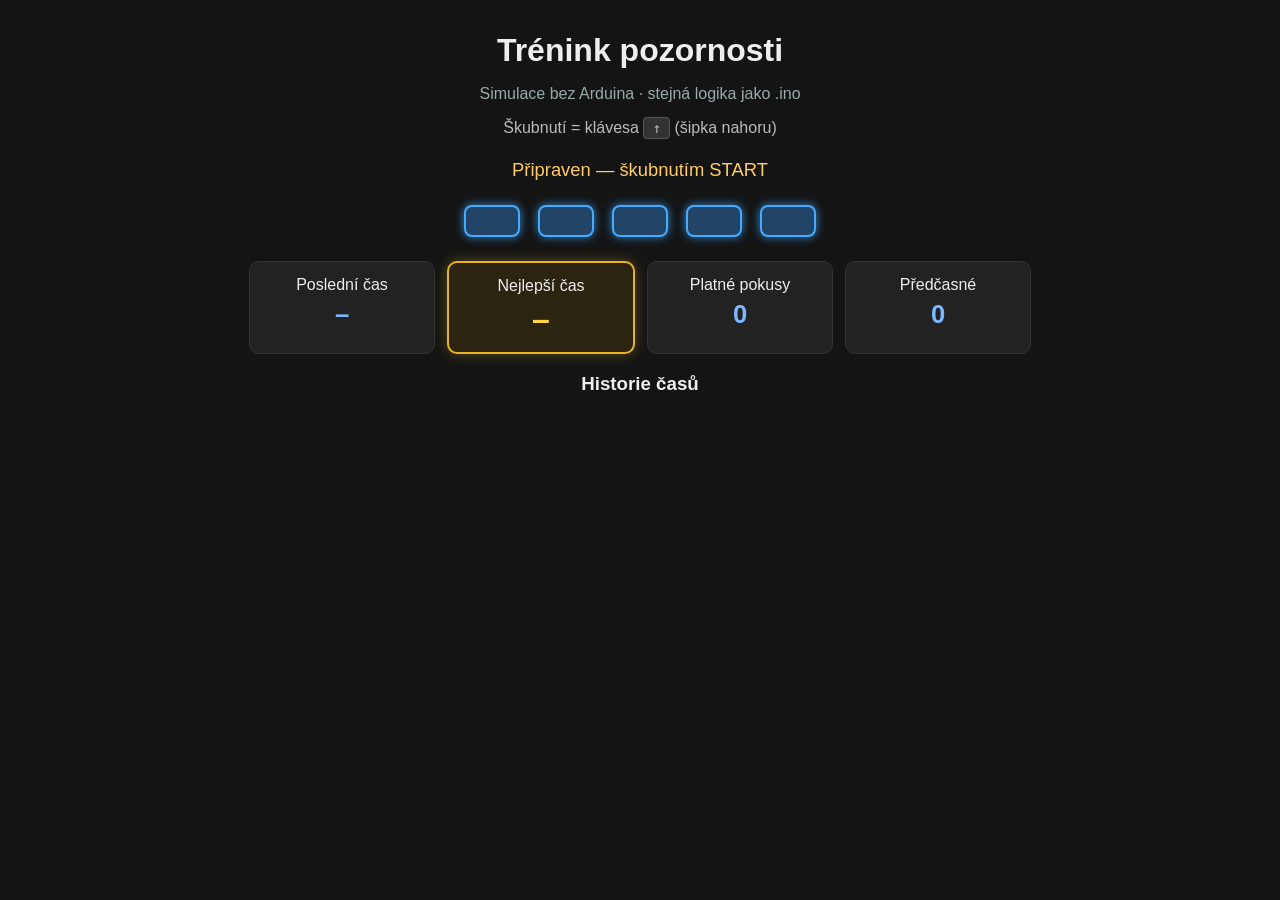
<file: drapal/NeoRehbezWifiPasler/sim/index.html>
<!DOCTYPE html>
<html lang="cs">
<head>
  <meta charset="UTF-8">
  <meta name="viewport" content="width=device-width, initial-scale=1">
  <title>Reakční test – simulace</title>
  <link rel="stylesheet" href="style.css">
</head>
<body>
  <h1>Trénink pozornosti</h1>
  <p class="sub">Simulace bez Arduina &middot; stejná logika jako .ino</p>
  <p class="hint">Škubnutí = klávesa <kbd>&uarr;</kbd> (šipka nahoru)</p>

  <div id="status">Připraven — škubnutím START</div>
  <div class="lights" id="lights"></div>

  <div class="row">
    <div class="card">Poslední čas<b id="last">–</b></div>
    <div class="card best-card">Nejlepší čas<b id="best">–</b></div>
    <div class="card">Platné pokusy<b id="ok">0</b></div>
    <div class="card">Předčasné<b id="fs">0</b></div>
  </div>

  <h3>Historie časů</h3>
  <div id="bars"></div>

  <script src="game.js"></script>
</body>
</html>
</file>
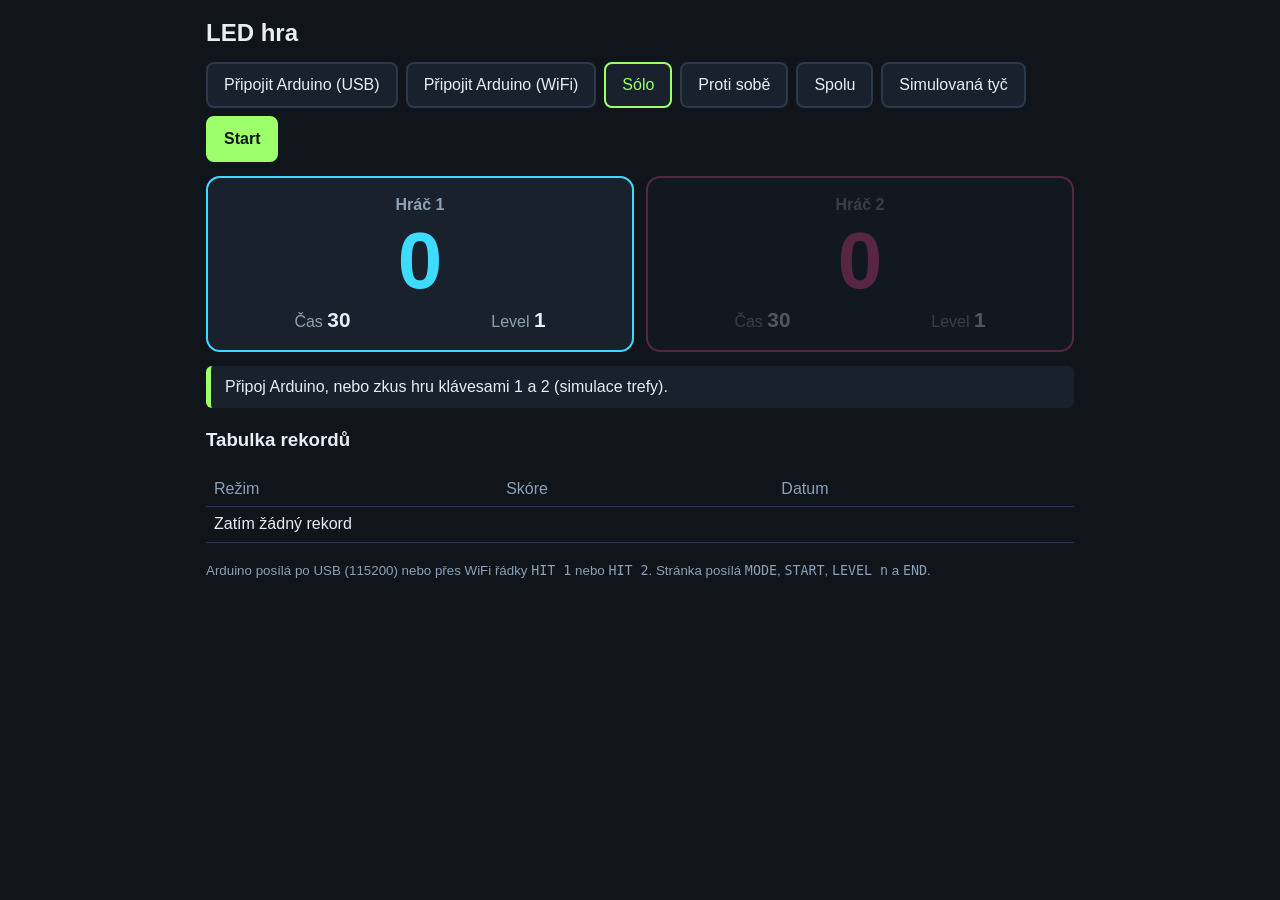
<file: Dubovči/projekt/ledky-hra.html>
<!DOCTYPE html>
<html lang="cs">
<head>
<meta charset="utf-8">
<meta name="viewport" content="width=device-width, initial-scale=1">
<title>LED hra</title>
<style>
:root{--bg:#10151c;--panel:#18212c;--line:#2b3a4b;--tx:#e8eef5;--mut:#8da0b4;--p1:#3ddcff;--p2:#ff4f9a;--ok:#9dff6a}
*{box-sizing:border-box}
body{margin:0;background:var(--bg);color:var(--tx);font:16px/1.4 "Trebuchet MS",Verdana,sans-serif;padding:16px;max-width:900px;margin:auto}
h1{font-size:1.5rem;margin:0 0 12px}
.bar{display:flex;gap:8px;flex-wrap:wrap;margin-bottom:14px}
button{background:var(--panel);color:var(--tx);border:2px solid var(--line);border-radius:8px;padding:10px 16px;font:inherit;cursor:pointer}
button:hover{border-color:var(--mut)} button:focus-visible{outline:3px solid var(--ok)}
button.on{border-color:var(--ok);color:var(--ok)}
#start{background:var(--ok);color:#10151c;border-color:var(--ok);font-weight:bold}
.players{display:grid;grid-template-columns:1fr 1fr;gap:12px}
.card{background:var(--panel);border:2px solid var(--line);border-radius:14px;padding:16px;text-align:center}
.card.p1{border-color:var(--p1)} .card.p2{border-color:var(--p2)}
.card.off{opacity:.3}
.card h2{margin:0;font-size:1rem;color:var(--mut)}
.score{font-size:5rem;font-weight:bold;line-height:1.1}
.p1 .score{color:var(--p1)} .p2 .score{color:var(--p2)}
.meta{display:flex;justify-content:space-around;color:var(--mut)} .meta b{color:var(--tx);font-size:1.3rem}
#status{margin:14px 0;padding:10px 14px;background:var(--panel);border-left:5px solid var(--ok);border-radius:6px}
#rec{display:none;text-align:center;font-size:2rem;font-weight:bold;color:var(--ok);margin:10px 0}
table{width:100%;border-collapse:collapse} th,td{padding:6px 8px;border-bottom:1px solid var(--line);text-align:left}
th{color:var(--mut);font-weight:normal}
small{color:var(--mut)}
@media(max-width:560px){.score{font-size:3.5rem}}
#sim{display:none;background:var(--panel);border:2px solid var(--line);border-radius:14px;padding:12px;margin-top:14px}
#strip{display:flex;gap:2px;padding:10px;background:#0a0d11;border-radius:10px;justify-content:space-between}
#strip i{flex:1;min-width:0;height:12px;border-radius:50%;background:#2a2f37;display:block}
#sim label{display:flex;gap:10px;align-items:center;margin-top:10px;color:var(--mut)} #sim input{flex:1}
</style>
</head>
<body>
<h1>LED hra</h1>

<div class="bar">
  <button id="conn">Připojit Arduino (USB)</button>
  <button id="wifi">Připojit Arduino (WiFi)</button>
  <button class="mode on" data-m="solo">Sólo</button>
  <button class="mode" data-m="versus">Proti sobě</button>
  <button class="mode" data-m="coop">Spolu</button>
  <button id="simbtn">Simulovaná tyč</button>
  <button id="start">Start</button>
</div>

<div id="rec">Nový rekord!</div>

<div class="players">
  <div class="card p1" id="c1"><h2>Hráč 1</h2><div class="score" id="s1">0</div>
    <div class="meta"><span>Čas <b id="t1">30</b></span><span>Level <b id="l1">1</b></span></div></div>
  <div class="card p2 off" id="c2"><h2>Hráč 2</h2><div class="score" id="s2">0</div>
    <div class="meta"><span>Čas <b id="t2">30</b></span><span>Level <b id="l2">1</b></span></div></div>
</div>

<div id="sim"><div id="strip"></div>
  <label>Náklon tyče <input type="range" id="tilt" min="-30" max="30" value="0"> <span id="deg">0°</span></label></div>
<div id="status">Připoj Arduino, nebo zkus hru klávesami 1 a 2 (simulace trefy).</div>

<h3>Tabulka rekordů</h3>
<table><thead><tr><th>Režim</th><th>Skóre</th><th>Datum</th></tr></thead><tbody id="tb"></tbody></table>
<p><small>Arduino posílá po USB (115200) nebo přes WiFi řádky <code>HIT 1</code> nebo <code>HIT 2</code>. Stránka posílá <code>MODE</code>, <code>START</code>, <code>LEVEL n</code> a <code>END</code>.</small></p>

<script>
const DUR=30, PER_LEVEL=5, MAXLV=10, KEY='ledky-rekordy';
const NAMES={solo:'Sólo',versus:'Proti sobě',coop:'Spolu'};
let mode='solo', running=false, score=[0,0], lvl=[1,1], left=DUR, timer=null, port=null, writer=null;
const $=id=>document.getElementById(id);
const status=t=>$('status').textContent=t;

/* ---------- zvuk ---------- */
let ac; const A=()=>ac||(ac=new (window.AudioContext||window.webkitAudioContext)());
function tone(f,t0,d,type='square',v=.15){const c=A(),o=c.createOscillator(),g=c.createGain();
  o.type=type;o.frequency.value=f;g.gain.setValueAtTime(v,c.currentTime+t0);
  g.gain.exponentialRampToValueAtTime(.001,c.currentTime+t0+d);o.connect(g).connect(c.destination);
  o.start(c.currentTime+t0);o.stop(c.currentTime+t0+d+.02);}
function hitSound(l){ // vyšší level = výraznější zvuk
  tone(300+l*70,0,.12,'square',.12); if(l>=4)tone(600+l*90,.06,.12,'triangle',.14); if(l>=8)tone(1200+l*50,.12,.15,'sawtooth',.1);}
function fanfare(){[523,659,784,1047].forEach((f,i)=>tone(f,i*.14,.25,'square',.15));tone(1047,.6,.6,'triangle',.18);}
function recordSound(){[784,988,1175,1568,1175,1568,2093].forEach((f,i)=>tone(f,i*.09,.2,'triangle',.18));}
function say(t){try{speechSynthesis.cancel();const u=new SpeechSynthesisUtterance(t);u.lang='cs-CZ';speechSynthesis.speak(u);}catch(e){}}

/* ---------- rekordy ---------- */
const load=()=>{try{return JSON.parse(localStorage.getItem(KEY))||[]}catch(e){return[]}};
function save(m,s){let r=load();const best=Math.max(0,...r.filter(x=>x.m===m).map(x=>x.s));
  r.push({m,s,d:new Date().toLocaleDateString('cs-CZ')});
  r.sort((a,b)=>b.s-a.s);
  const keep=[];['solo','versus','coop'].forEach(k=>keep.push(...r.filter(x=>x.m===k).slice(0,5)));
  try{localStorage.setItem(KEY,JSON.stringify(keep))}catch(e){}
  render();return s>best&&s>0;}
function render(){const r=load().sort((a,b)=>b.s-a.s);
  $('tb').innerHTML=r.length?r.map(x=>`<tr><td>${NAMES[x.m]}</td><td>${x.s}</td><td>${x.d}</td></tr>`).join(''):'<tr><td colspan="3">Zatím žádný rekord</td></tr>';}

/* ---------- hra ---------- */
function ui(){
  $('s1').textContent=score[0];$('s2').textContent=score[1];
  $('l1').textContent=lvl[0];$('l2').textContent=lvl[1];
  $('t1').textContent=$('t2').textContent=left;
  $('c2').classList.toggle('off',mode==='solo');}
let wifiBase=null,es=null,wq=Promise.resolve();
function send(s){if(simOn)simCmd(s);if(writer)writer.write(new TextEncoder().encode(s+'\n')).catch(()=>{});
  if(wifiBase){const u=wifiBase+'/cmd?c='+encodeURIComponent(s); // fronta kvůli pořadí příkazů
    wq=wq.then(()=>fetch(u).catch(()=>{}));}}
function startGame(){
  A().resume();score=[0,0];lvl=[1,1];left=DUR;running=true;$('rec').style.display='none';
  send('MODE '+mode);send('START');send('LEVEL 1');ui();
  status('Hra běží – '+NAMES[mode]+'. Trefuj!');
  clearInterval(timer);timer=setInterval(()=>{left--;ui();if(left<=0)endGame();},1000);}
function hit(p){
  if(!running)return;
  if(mode==='solo')p=0;
  score[p]++;const nl=Math.min(MAXLV,1+Math.floor(score[p]/PER_LEVEL));
  if(nl!==lvl[p]){lvl[p]=nl;send('LEVEL '+nl);status('Hráč '+(p+1)+' postoupil na level '+nl+'!');}
  else status('Trefa! Hráč '+(p+1)+' má '+score[p]+' b.');
  hitSound(lvl[p]);ui();}
function endGame(){
  clearInterval(timer);running=false;send('END');fanfare();
  const total=score[0]+score[1];let val,msg,voice;
  if(mode==='solo'){val=score[0];msg='Konec hry. Skóre: '+val;voice='Konec hry. Tvoje skóre je '+val;}
  else if(mode==='coop'){val=total;msg='Konec hry. Společné skóre: '+val;voice='Konec hry. Společné skóre je '+val;}
  else{val=Math.max(...score);
    if(score[0]===score[1]){msg='Remíza '+score[0]+':'+score[1];voice='Remíza';}
    else{const w=score[0]>score[1]?1:2;msg='Vyhrál hráč '+w+' ('+score[0]+':'+score[1]+')';voice='Vyhrál hráč '+(w===1?'jedna':'dva');}}
  const isRec=save(mode,val);status(msg);
  setTimeout(()=>{say(voice);},900);
  if(isRec){$('rec').style.display='block';setTimeout(recordSound,1500);}}

/* ---------- Arduino přes USB (Web Serial) ---------- */
async function connect(){
  if(!('serial' in navigator)){status('Tento prohlížeč nepodporuje USB (Web Serial). Použij Chrome nebo Edge na počítači, případně Chrome na Androidu.');return;}
  try{
    port=await navigator.serial.requestPort();await port.open({baudRate:115200});
    writer=port.writable.getWriter();$('conn').textContent='Arduino připojeno';$('conn').classList.add('on');
    status('Arduino připojeno. Zmáčkni Start.');readLoop();
  }catch(e){status('Připojení se nezdařilo: '+e.message);}}
async function readLoop(){
  const dec=new TextDecoderStream();port.readable.pipeTo(dec.writable).catch(()=>{});
  const rd=dec.readable.getReader();let buf='';
  try{while(true){const{value,done}=await rd.read();if(done)break;buf+=value;
    let i;while((i=buf.indexOf('\n'))>=0){const line=buf.slice(0,i).trim();buf=buf.slice(i+1);
      const m=/^HIT\s*([12])$/i.exec(line);if(m)hit(+m[1]-1);}}}
  catch(e){}
  $('conn').textContent='Připojit Arduino (USB)';$('conn').classList.remove('on');writer=null;status('Arduino odpojeno.');}

/* ---------- Arduino přes WiFi (HTTP + Server-Sent Events) ---------- */
function wifiOff(){if(es)es.close();es=null;wifiBase=null;$('wifi').textContent='Připojit Arduino (WiFi)';$('wifi').classList.remove('on');}
function connectWifi(){
  if(es){wifiOff();status('WiFi odpojeno.');return;}
  const ip=(prompt('IP adresa Arduina (Arduino vytvoří WiFi LED-HRA; výchozí je 192.168.4.1):','192.168.4.1')||'').trim();
  if(!ip)return;
  try{localStorage.setItem('ledky-ip',ip)}catch(e){}
  wifiBase='http://'+ip;status('Připojuji se k '+ip+' …');
  es=new EventSource(wifiBase+'/events');
  es.onopen=()=>{$('wifi').textContent='Arduino připojeno (WiFi)';$('wifi').classList.add('on');status('Arduino připojeno přes WiFi. Zmáčkni Start.');};
  es.onmessage=e=>{if(writer)return; // pokud je zároveň USB, počítej trefy jen z něj
    const m=/^HIT\s*([12])$/i.exec(e.data.trim());if(m)hit(+m[1]-1);};
  es.onerror=()=>{if(es&&es.readyState===2){wifiOff();status('WiFi spojení selhalo. Zkontroluj, že jsi připojený k WiFi LED-HRA.');}
    else if(es){$('wifi').textContent='WiFi: obnovuji spojení…';$('wifi').classList.remove('on');}};
}

/* ---------- simulovaná tyč (stejná logika jako skica pro Arduino) ---------- */
let simOn=false;const SN=64,led=[],SC=['#3ddcff','#ff4f9a'];
const sm={run:false,level:1,player:0,mode:0,target:0,width:5,hold:400,cur:32,since:0,flash:0,fp:0};
for(let i=0;i<SN;i++){const e=document.createElement('i');$('strip').appendChild(e);led.push(e);}
function simNew(){sm.width=Math.max(2,10-(sm.level-1));sm.hold=Math.max(300,1000-(sm.level-1)*80);
  sm.target=Math.floor(Math.random()*(SN-sm.width+1));sm.since=0;}
function simCmd(c){c=c.trim().toUpperCase();
  if(c==='START'){sm.run=true;sm.player=0;sm.level=1;simNew();}
  else if(c==='END'){sm.run=false;}
  else if(c.startsWith('LEVEL')){sm.level=Math.min(10,Math.max(1,parseInt(c.slice(5))||1));simNew();}
  else if(c.startsWith('MODE')){sm.mode=c.includes('VERSUS')?1:c.includes('COOP')?2:0;}}
setInterval(()=>{
  if(!simOn)return;
  const deg=+$('tilt').value;$('deg').textContent=deg+'°';
  sm.cur=sm.cur*0.7+((deg+30)/60*(SN-1))*0.3;const c=Math.round(sm.cur),now=Date.now();
  led.forEach(e=>e.style.background='#2a2f37');
  if(sm.flash>now){led.forEach(e=>e.style.background=SC[sm.fp]);return;}
  if(sm.run){
    for(let i=sm.target;i<sm.target+sm.width;i++)led[i].style.background=SC[sm.player];
    led[c].style.background='#fff';
    if(c>=sm.target&&c<sm.target+sm.width){
      if(!sm.since)sm.since=now;
      if(now-sm.since>=sm.hold){const p=sm.mode===0?0:sm.player; // = "HIT p+1" z Arduina
        sm.fp=sm.player;sm.flash=now+150;if(sm.mode!==0)sm.player=1-sm.player;simNew();hit(p);}
    }else sm.since=0;
  }else led[c].style.background='#1D9E75';
},30);
$('simbtn').onclick=()=>{simOn=!simOn;$('sim').style.display=simOn?'block':'none';$('simbtn').classList.toggle('on',simOn);
  status(simOn?'Simulovaná tyč zapnutá. Hýbej posuvníkem a zmáčkni Start.':'Simulace vypnuta.');};

/* ---------- ovládání ---------- */
$('conn').onclick=connect;
$('wifi').onclick=connectWifi;
$('start').onclick=startGame;
document.querySelectorAll('.mode').forEach(b=>b.onclick=()=>{
  if(running)return;mode=b.dataset.m;
  document.querySelectorAll('.mode').forEach(x=>x.classList.toggle('on',x===b));
  ui();status('Režim: '+NAMES[mode]);});
document.addEventListener('keydown',e=>{if(e.key==='1')hit(0);if(e.key==='2')hit(1);}); // simulace bez Arduina
render();ui();
</script>
</body>
</html>
</file>
<file: drapal/NeoRehbezWifiPasler/sim/style.css>
body {
  font-family: Segoe UI, sans-serif;
  background: #141414;
  color: #eee;
  text-align: center;
  padding: 16px;
}

h1 {
  margin: 8px 0 4px;
}

.sub {
  color: #9aa;
  margin-bottom: 8px;
}

.hint {
  color: #bbb;
  margin-bottom: 22px;
}

kbd {
  background: #333;
  border: 1px solid #555;
  border-radius: 4px;
  padding: 2px 8px;
  font-size: 1.1em;
}

.row {
  display: flex;
  flex-wrap: wrap;
  justify-content: center;
  gap: 12px;
}

.card {
  background: #222;
  border: 1px solid #333;
  border-radius: 10px;
  padding: 14px 22px;
  min-width: 140px;
}

.card b {
  display: block;
  font-size: 1.6em;
  color: #7cb7ff;
  margin-top: 6px;
}

.card.best-card {
  border: 2px solid #e6b422;
  background: #2a2410;
  box-shadow: 0 0 14px #e6b42255;
}

.card.best-card b {
  font-size: 2em;
  color: #ffd54a;
}

.lights {
  display: flex;
  justify-content: center;
  gap: 18px;
  margin: 24px auto;
  max-width: 640px;
}

.dot {
  width: 52px;
  height: 28px;
  border-radius: 8px;
  background: #333;
  border: 2px solid #555;
  transition: background 0.08s, box-shadow 0.08s;
}

.dot.on {
  background: #e11;
  box-shadow: 0 0 14px #e11;
  border-color: #f66;
}

.dot.ready {
  background: #246;
  box-shadow: 0 0 10px #38c;
  border-color: #4af;
}

.dot.go {
  background: #ddd;
  box-shadow: 0 0 12px #fff;
  border-color: #fff;
}

.dot.green {
  background: #3a7;
  box-shadow: 0 0 12px #3a7;
  border-color: #5c9;
}

.dot.gold {
  background: #e6b422;
  box-shadow: 0 0 14px #e6b422;
  border-color: #ffd54a;
}

#bars {
  max-width: 420px;
  margin: 18px auto;
  text-align: left;
}

.bar-row {
  display: flex;
  align-items: center;
  gap: 8px;
  margin: 6px 0;
}

.bar-row span {
  width: 72px;
  font-size: 0.9em;
  color: #aaa;
}

.bar {
  height: 18px;
  background: #3a7;
  border-radius: 4px;
  min-width: 2px;
}

.bar-row.best .bar {
  background: #e6b422;
}

.bar-row.best span {
  color: #ffd54a;
  font-weight: 700;
}

#status {
  font-size: 1.15em;
  margin: 10px 0;
  color: #fc6;
}
</file>
